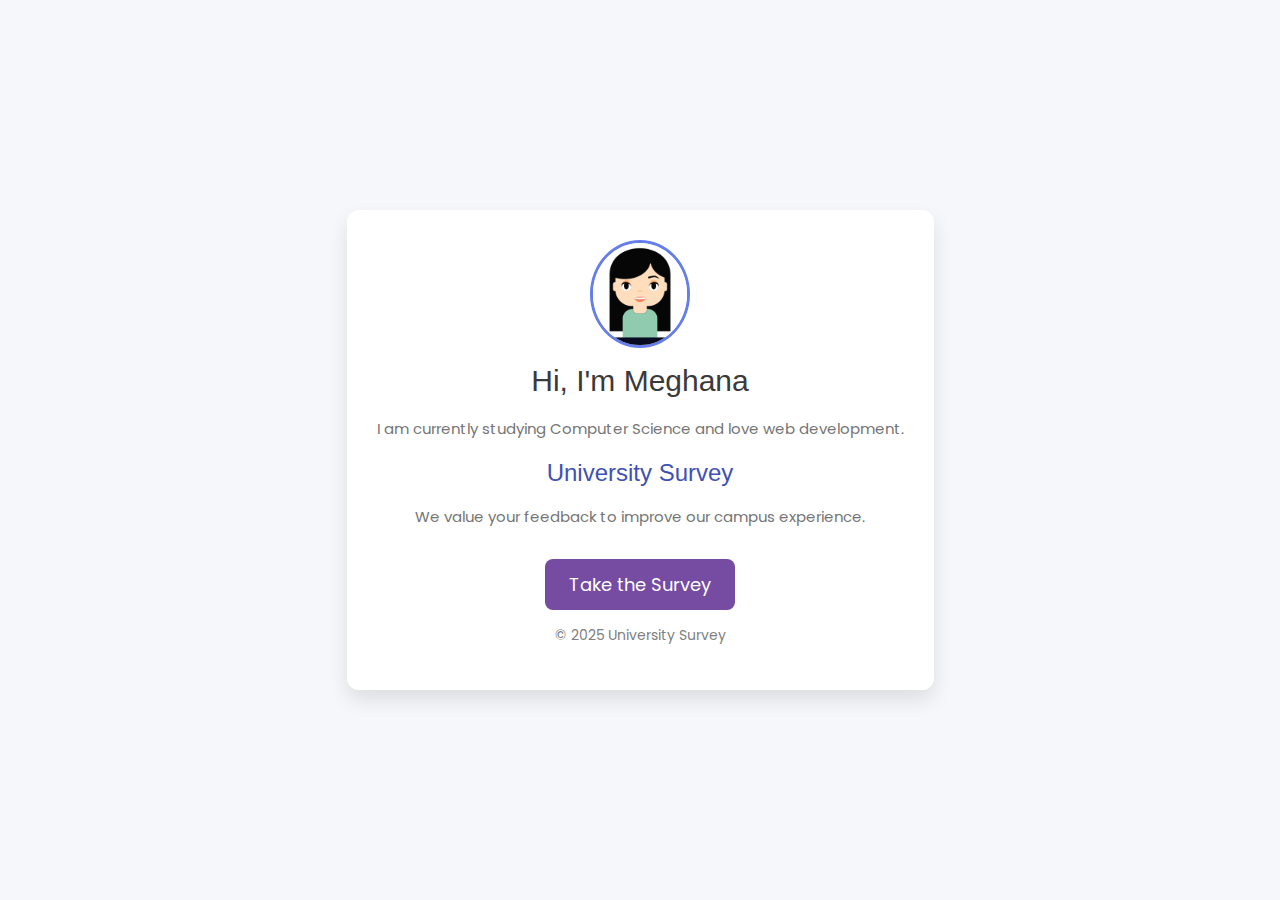
<file: index.html>
<!DOCTYPE html>
<html lang="en">
<head>
    <meta charset="UTF-8">
    <meta name="viewport" content="width=device-width, initial-scale=1">
    <title>University Survey</title>
    <link rel="stylesheet" href="https://www.w3schools.com/w3css/4/w3.css">
    
    <link rel="stylesheet" href="https://fonts.googleapis.com/css2?family=Poppins:wght@300;400;600&display=swap">
    <link rel="stylesheet" href="style.css">
</head>
<body>

    <div class="main-container">
        <!-- Profile Section -->
        <img src="images/profile.jpg" alt="Profile Image" class="profile-img">
        <h2 class="w3-text-dark-gray">Hi, I'm Meghana</h2>
        <p class="w3-text-gray">I am currently studying Computer Science and love web development.</p>

        <!-- Survey Info -->
        <h3 class="w3-text-indigo">University Survey</h3>
        <p class="w3-text-gray">We value your feedback to improve our campus experience.</p>
        
        <!-- Survey Button -->
        <a href="http://3.147.103.164/survey.html" class="survey-btn">Take the Survey</a>

        <!-- Footer -->
        <p class="footer">&copy; 2025 University Survey</p>
    </div>

</body>
</html>
</file>
<file: style.css>
body {
    font-family: "Poppins", sans-serif;
    background-color: #f5f7fa;
    margin: 0;
    padding: 0;
    display: flex;
    justify-content: center;
    align-items: center;
    height: 100vh;
}
/* Main Card */
.main-container {
    max-width: 800px;
    background: white;
    padding: 30px;
    border-radius: 12px;
    box-shadow: 0 10px 20px rgba(0, 0, 0, 0.1);
    text-align: center;
}
/* Profile Image */
.profile-img {
    width: 100px;
    border-radius: 50%;
    border: 3px solid #667eea;
}
/* Survey Button */
.survey-btn {
    background: #764ba2;
    color: white;
    padding: 12px 24px;
    font-size: 1.2em;
    border-radius: 8px;
    text-decoration: none;
    display: inline-block;
    margin-top: 15px;
    transition: 0.3s;
}
.survey-btn:hover {
    background: #5a3d91;
}
/* Footer */
.footer {
    font-size: 14px;
    margin-top: 15px;
    color: gray;
}
</file>
